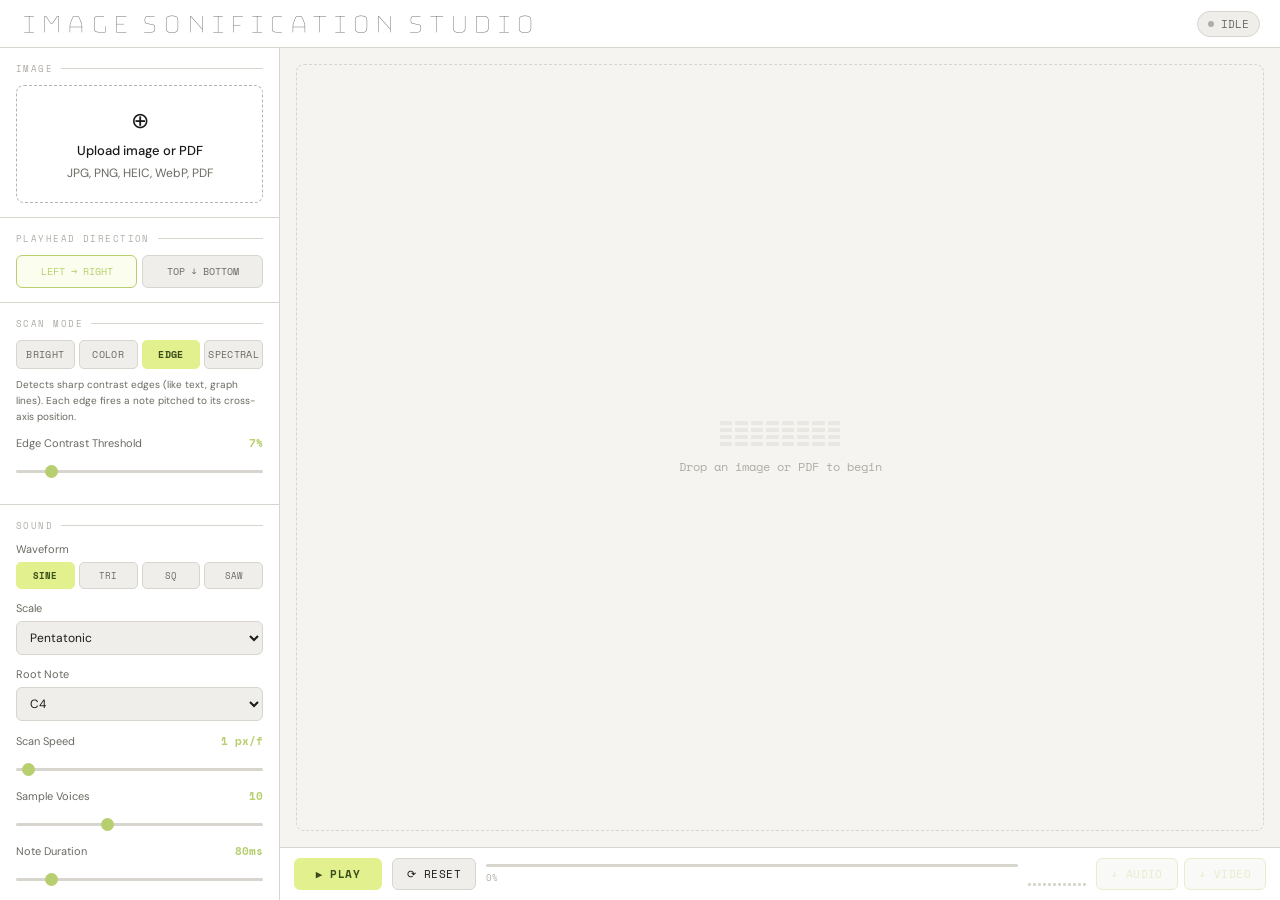
<file: index.html>
<!doctype html>
<html lang="en">
  <head>
    <meta charset="UTF-8" />
    <meta
      name="viewport"
      content="width=device-width, initial-scale=1.0, viewport-fit=cover"
    />
    <title>Sonify</title>
    <link
      rel="icon"
      href="data:image/svg+xml,<svg xmlns='http://www.w3.org/2000/svg' viewBox='0 0 100 100'><text y='.9em' font-size='90'>🎚️</text></svg>"
    />
    <link
      href="https://fonts.googleapis.com/css2?family=Space+Mono:wght@400;700&family=Bungee+Hairline&family=Pixelify+Sans:wght@400..700&family=Monofett&family=DM+Sans:wght@300;400;500&family=Libre+Barcode+39+Extended+Text&family=Silkscreen:wght@400;700&display=swap"
      rel="stylesheet"
    />
    <link rel="stylesheet" href="style.css" />
  </head>
  <body>
    <header>
      <div class="tagline">Image Sonification Studio</div>
      <div class="viz-wrap" id="vizWrap" style="display: none">
        <canvas id="vizCanvas"></canvas>
      </div>
      <div class="status-pill">
        <div class="status-dot" id="statusDot"></div>
        <span id="statusText">IDLE</span>
      </div>
    </header>

    <div class="main">
      <aside class="sidebar">
        <!-- IMAGE UPLOAD -->
        <div class="section">
          <div class="section-label">Image</div>
          <div class="drop-zone" id="dropZone">
            <input
              type="file"
              id="fileInput"
              accept="image/*,.heic,.heif,.pdf,application/pdf"
            />
            <span class="drop-icon">⊕</span>
            <div class="drop-text">
              <strong>Upload image or PDF</strong>
              JPG, PNG, HEIC, WebP, PDF
            </div>
          </div>
          <div id="pdfPageNav" style="display: none; margin-top: 8px">
            <div class="ctrl-header" style="margin-bottom: 4px">
              <span class="ctrl-name">PDF Page</span>
              <span class="ctrl-val" id="pdfPageInfo">1 / 1</span>
            </div>
            <div style="display: flex; gap: 6px">
              <button class="tog" id="pdfPrev" onclick="pdfChangePage(-1)">
                ◀ PREV
              </button>
              <button class="tog" id="pdfNext" onclick="pdfChangePage(1)">
                NEXT ▶
              </button>
            </div>
          </div>
        </div>

        <!-- PLAYHEAD DIRECTION -->
        <div class="section">
          <div class="section-label">Playhead Direction</div>
          <div class="dir-toggle">
            <button class="dir-btn active" id="dirLR" onclick="setDir('lr')">
              LEFT → RIGHT
            </button>
            <button class="dir-btn" id="dirTB" onclick="setDir('tb')">
              TOP ↓ BOTTOM
            </button>
          </div>
        </div>

        <!-- SCAN MODE -->
        <div class="section">
          <div class="section-label">Scan Mode</div>
          <div class="toggle-group mode-toggles">
            <button class="tog" onclick="setMode('bright', this)">
              BRIGHT
            </button>
            <button class="tog" onclick="setMode('color', this)">COLOR</button>
            <button class="tog active" onclick="setMode('edge', this)">
              EDGE
            </button>
            <button class="tog" onclick="setMode('spectral', this)">
              SPECTRAL
            </button>
          </div>
          <p
            style="
              font-size: 10px;
              color: var(--muted);
              margin-top: 8px;
              line-height: 1.6;
            "
            id="modeDesc"
          >
            Detects sharp contrast edges (like text, graph lines). Each edge
            fires a note pitched to its cross-axis position.
          </p>
          <div class="ctrl" id="edgeThresholdCtrl" style="margin-top: 10px">
            <div class="ctrl-header">
              <span class="ctrl-name">Edge Contrast Threshold</span>
              <span class="ctrl-val" id="edgeThresholdVal">7%</span>
            </div>
            <input
              type="range"
              id="edgeThresholdSlider"
              min="0.01"
              max="0.5"
              value="0.07"
              step="0.01"
            />
          </div>
          <div
            class="ctrl"
            id="brightnessFloorCtrl"
            style="margin-top: 10px; display: none"
          >
            <div class="ctrl-header">
              <span class="ctrl-name">Brightness Floor</span>
              <span class="ctrl-val" id="brightnessFloorVal">0%</span>
            </div>
            <input
              type="range"
              id="brightnessFloorSlider"
              min="0"
              max="1"
              value="0"
              step="0.01"
            />
            <div style="font-size: 9px; color: var(--muted); margin-top: 2px">
              Pixels darker than this → silent
            </div>
          </div>
          <div class="ctrl" id="brightnessCeilingCtrl" style="display: none">
            <div class="ctrl-header">
              <span class="ctrl-name">Brightness Ceiling</span>
              <span class="ctrl-val" id="brightnessCeilingVal">100%</span>
            </div>
            <input
              type="range"
              id="brightnessCeilingSlider"
              min="0"
              max="1"
              value="1"
              step="0.01"
            />
            <div style="font-size: 9px; color: var(--muted); margin-top: 2px">
              Pixels brighter than this → silent
            </div>
          </div>
        </div>

        <!-- MASK EDITOR -->
        <div class="section" id="edgeEditorSection" style="display: none">
          <div class="section-label">Mask Editor</div>
          <div style="display: flex; gap: 6px; margin-bottom: 10px">
            <button class="tog" id="overlayToggle" onclick="toggleOverlay()">
              SHOW EDGES
            </button>
            <button class="tog" id="editToggle" onclick="toggleEditMode()">
              EDIT MASK
            </button>
          </div>
          <div id="editTools" style="display: none">
            <div class="ctrl">
              <div class="ctrl-header">
                <span class="ctrl-name">Brush Size</span>
                <span class="ctrl-val" id="brushSizeVal">20px</span>
              </div>
              <input
                type="range"
                id="brushSizeSlider"
                min="3"
                max="80"
                value="20"
                step="1"
              />
            </div>
            <div style="display: flex; gap: 6px; margin-bottom: 10px">
              <button
                class="tog active"
                id="brushEraseBtn"
                onclick="setBrushMode(true)"
              >
                MASK
              </button>
              <button
                class="tog"
                id="brushRestoreBtn"
                onclick="setBrushMode(false)"
              >
                UNMASK
              </button>
            </div>
            <button class="btn" style="width: 100%" onclick="clearMask()">
              ✕ CLEAR MASK
            </button>
          </div>
        </div>

        <!-- SOUND SETTINGS -->
        <div class="section">
          <div class="section-label">Sound</div>

          <div class="ctrl">
            <div class="ctrl-header">
              <span class="ctrl-name">Waveform</span>
            </div>
            <div class="wave-group">
              <button class="wave-btn active" onclick="setWave('sine', this)">
                SINE
              </button>
              <button class="wave-btn" onclick="setWave('triangle', this)">
                TRI
              </button>
              <button class="wave-btn" onclick="setWave('square', this)">
                SQ
              </button>
              <button class="wave-btn" onclick="setWave('sawtooth', this)">
                SAW
              </button>
            </div>
          </div>

          <div class="ctrl">
            <div class="ctrl-header"><span class="ctrl-name">Scale</span></div>
            <select id="scaleSelect">
              <option value="pentatonic">Pentatonic</option>
              <option value="major">Major</option>
              <option value="minor">Natural Minor</option>
              <option value="dorian">Dorian</option>
              <option value="chromatic">Chromatic</option>
              <option value="wholetone">Whole Tone</option>
              <option value="blues">Blues</option>
            </select>
          </div>

          <div class="ctrl">
            <div class="ctrl-header">
              <span class="ctrl-name">Root Note</span>
            </div>
            <select id="rootSelect">
              <option value="48">C3</option>
              <option value="50">D3</option>
              <option value="52">E3</option>
              <option value="53">F3</option>
              <option value="55">G3</option>
              <option value="57">A3</option>
              <option value="60" selected>C4</option>
              <option value="64">E4</option>
              <option value="67">G4</option>
            </select>
          </div>

          <div class="ctrl">
            <div class="ctrl-header">
              <span class="ctrl-name">Scan Speed</span>
              <span class="ctrl-val" id="speedVal">1 px/f</span>
            </div>
            <input
              type="range"
              id="speedSlider"
              min="0.25"
              max="30"
              value="1"
              step="0.25"
            />
          </div>

          <div class="ctrl">
            <div class="ctrl-header">
              <span class="ctrl-name">Sample Voices</span>
              <span class="ctrl-val" id="voicesVal">10</span>
            </div>
            <input
              type="range"
              id="voicesSlider"
              min="2"
              max="24"
              value="10"
              step="1"
            />
          </div>

          <div class="ctrl">
            <div class="ctrl-header">
              <span class="ctrl-name">Note Duration</span>
              <span class="ctrl-val" id="durVal">80ms</span>
            </div>
            <input
              type="range"
              id="durSlider"
              min="20"
              max="500"
              value="80"
              step="5"
            />
          </div>

          <div class="ctrl">
            <div class="ctrl-header">
              <span class="ctrl-name">Volume</span>
              <span class="ctrl-val" id="volVal">65%</span>
            </div>
            <input
              type="range"
              id="volSlider"
              min="0"
              max="1"
              value="0.65"
              step="0.01"
            />
          </div>

          <div class="ctrl">
            <div class="ctrl-header">
              <span class="ctrl-name">Reverb Mix</span>
              <span class="ctrl-val" id="reverbVal">20%</span>
            </div>
            <input
              type="range"
              id="reverbSlider"
              min="0"
              max="1"
              value="0.2"
              step="0.01"
            />
          </div>

          <div class="ctrl">
            <div class="ctrl-header">
              <span class="ctrl-name">Pitch Range (semitones)</span>
              <span class="ctrl-val" id="rangeVal">24</span>
            </div>
            <input
              type="range"
              id="rangeSlider"
              min="6"
              max="48"
              value="24"
              step="1"
            />
          </div>
        </div>

        <!-- PLAYHEAD COLOR -->
        <div class="section">
          <div class="section-label">Playhead Color</div>
          <div style="display: flex; align-items: center; gap: 10px">
            <input
              type="color"
              id="lineColor"
              value="#e2f18e"
              style="
                width: 32px;
                height: 28px;
                border: 1px solid var(--border);
                border-radius: 4px;
                cursor: pointer;
                padding: 2px;
                background: none;
              "
            />
            <span style="font-size: 11px; color: var(--muted)"
              >Scan line color</span
            >
          </div>
        </div>
      </aside>

      <!-- CANVAS AREA -->
      <div class="canvas-area">
        <div class="canvas-wrap" id="canvasWrap">
          <div class="canvas-placeholder" id="placeholder">
            <div class="placeholder-grid" id="pgrid"></div>
            <span>Drop an image or PDF to begin</span>
          </div>
          <canvas id="mainCanvas" style="display: none"></canvas>
        </div>

        <div class="bottom-bar">
          <button
            class="btn btn-play"
            id="playBtn"
            disabled
            onclick="togglePlay()"
          >
            ▶ PLAY
          </button>
          <button class="btn" id="resetBtn" disabled onclick="resetScan()">
            ⟳ RESET
          </button>

          <div class="progress-wrap">
            <div
              class="progress-bar-bg"
              id="progressBg"
              onclick="seekClick(event)"
            >
              <div class="progress-bar-fill" id="progressFill"></div>
            </div>
            <div class="progress-pct" id="progressPct">0%</div>
          </div>

          <div class="vumeter" id="vuMeter"></div>

          <div class="rec-indicator" id="recIndicator">
            <div class="rec-dot"></div>
            REC
          </div>

          <div class="export-opts">
            <button
              class="btn btn-dl"
              id="dlAudio"
              disabled
              onclick="exportAudio()"
            >
              ↓ AUDIO
            </button>
            <button
              class="btn btn-dl"
              id="dlVideo"
              disabled
              onclick="exportVideo()"
            >
              ↓ VIDEO
            </button>
          </div>
        </div>
      </div>
    </div>

    <script src="script.js"></script>
  </body>
</html>
</file>
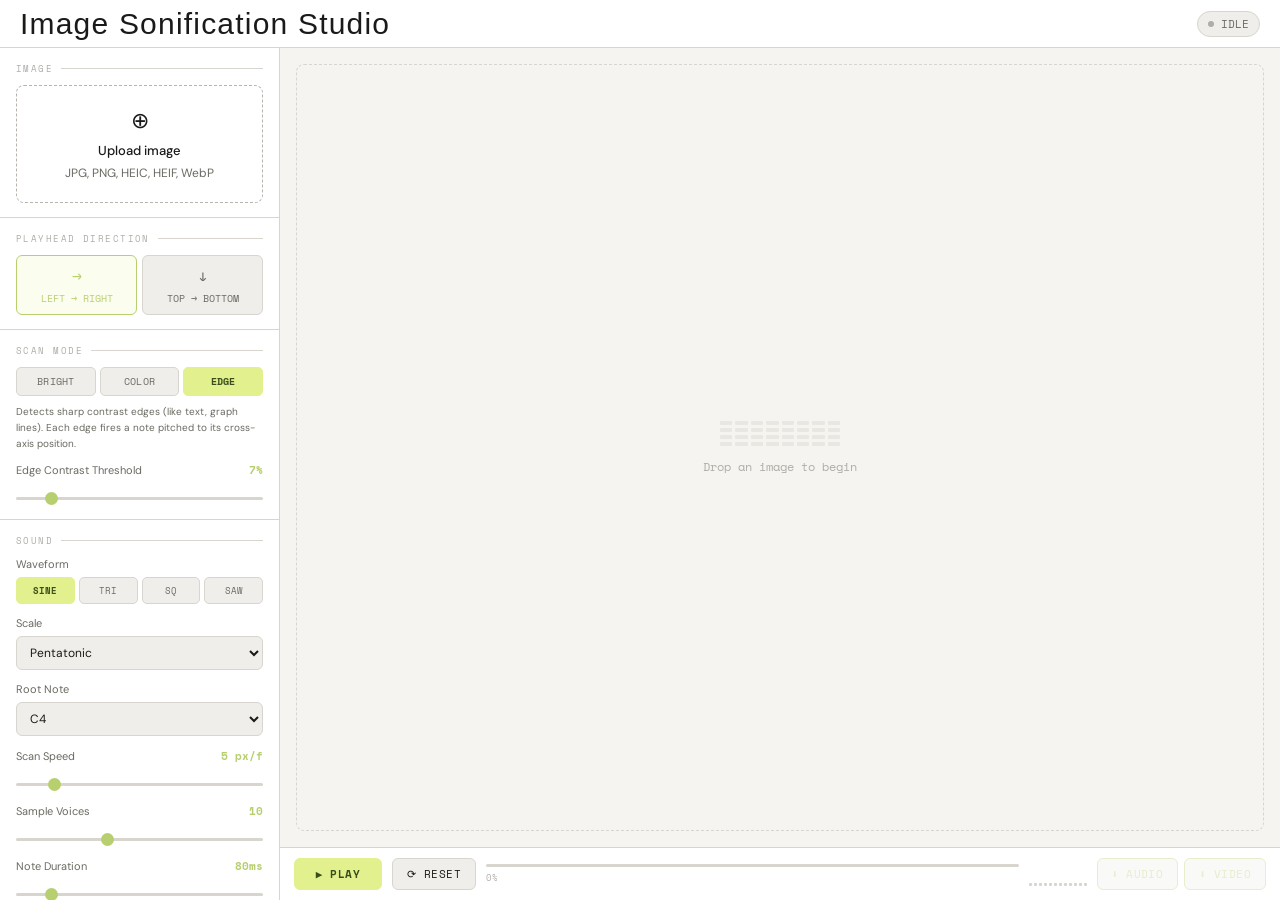
<file: sonify.html>
<!doctype html>
<html lang="en">
  <head>
    <meta charset="UTF-8" />
    <meta
      name="viewport"
      content="width=device-width, initial-scale=1.0, viewport-fit=cover"
    />
    <title>Sonify</title>
    <links
      rel="icon"
      href="data:image/svg+xml,<svg xmlns='http://www.w3.org/2000/svg' viewBox='0 0 100 100'><text y='.9em' font-size='90'>🔊</text></svg>"
    />
    <link
      href="https://fonts.googleapis.com/css2?family=Space+Mono:wght@400;700&family=DM+Sans:wght@300;400;500&display=swap"
      rel="stylesheet"
    />
    <link rel="stylesheet" href="style.css" />
  </head>
  <body>
    <header>
      <div class="tagline">Image Sonification Studio</div>
      <div class="status-pill">
        <div class="status-dot" id="statusDot"></div>
        <span id="statusText">IDLE</span>
      </div>
    </header>

    <div class="main">
      <aside class="sidebar">
        <div class="section">
          <div class="section-label">Image</div>
          <div class="drop-zone" id="dropZone">
            <input type="file" id="fileInput" accept="image/*,.heic,.heif" />
            <span class="drop-icon">⊕</span>
            <div class="drop-text">
              <strong>Upload image</strong>
              JPG, PNG, HEIC, HEIF, WebP
            </div>
          </div>
        </div>

        <div class="section">
          <div class="section-label">Playhead Direction</div>
          <div class="dir-toggle">
            <button class="dir-btn active" id="dirLR" onclick="setDir('lr')">
              <span class="dir-icon">→</span>LEFT → RIGHT
            </button>
            <button class="dir-btn" id="dirTB" onclick="setDir('tb')">
              <span class="dir-icon">↓</span>TOP → BOTTOM
            </button>
          </div>
        </div>

        <div class="section">
          <div class="section-label">Scan Mode</div>
          <div class="toggle-group">
            <button class="tog" onclick="setMode('bright', this)">
              BRIGHT
            </button>
            <button class="tog" onclick="setMode('color', this)">COLOR</button>
            <button class="tog active" onclick="setMode('edge', this)">
              EDGE
            </button>
          </div>
          <p
            style="
              font-size: 10px;
              color: var(--muted);
              margin-top: 8px;
              line-height: 1.6;
            "
            id="modeDesc"
          >
            Detects sharp contrast edges (like text, graph lines). Each edge
            fires a note pitched to its cross-axis position.
          </p>
          <div class="ctrl" id="edgeThresholdCtrl" style="margin-top: 10px">
            <div class="ctrl-header">
              <span class="ctrl-name">Edge Contrast Threshold</span>
              <span class="ctrl-val" id="edgeThresholdVal">7%</span>
            </div>
            <input
              type="range"
              id="edgeThresholdSlider"
              min="0.01"
              max="0.5"
              value="0.07"
              step="0.01"
            />
          </div>
        </div>

        <div class="section">
          <div class="section-label">Sound</div>

          <div class="ctrl">
            <div class="ctrl-header">
              <span class="ctrl-name">Waveform</span>
            </div>
            <div class="wave-group">
              <button class="wave-btn active" onclick="setWave('sine', this)">
                SINE
              </button>
              <button class="wave-btn" onclick="setWave('triangle', this)">
                TRI
              </button>
              <button class="wave-btn" onclick="setWave('square', this)">
                SQ
              </button>
              <button class="wave-btn" onclick="setWave('sawtooth', this)">
                SAW
              </button>
            </div>
          </div>

          <div class="ctrl">
            <div class="ctrl-header"><span class="ctrl-name">Scale</span></div>
            <select id="scaleSelect">
              <option value="pentatonic">Pentatonic</option>
              <option value="major">Major</option>
              <option value="minor">Natural Minor</option>
              <option value="dorian">Dorian</option>
              <option value="chromatic">Chromatic</option>
              <option value="wholetone">Whole Tone</option>
              <option value="blues">Blues</option>
            </select>
          </div>

          <div class="ctrl">
            <div class="ctrl-header">
              <span class="ctrl-name">Root Note</span>
            </div>
            <select id="rootSelect">
              <option value="48">C3</option>
              <option value="50">D3</option>
              <option value="52">E3</option>
              <option value="53">F3</option>
              <option value="55">G3</option>
              <option value="57">A3</option>
              <option value="60" selected>C4</option>
              <option value="64">E4</option>
              <option value="67">G4</option>
            </select>
          </div>

          <div class="ctrl">
            <div class="ctrl-header">
              <span class="ctrl-name">Scan Speed</span>
              <span class="ctrl-val" id="speedVal">5 px/f</span>
            </div>
            <input
              type="range"
              id="speedSlider"
              min="1"
              max="30"
              value="5"
              step="1"
            />
          </div>

          <div class="ctrl">
            <div class="ctrl-header">
              <span class="ctrl-name">Sample Voices</span>
              <span class="ctrl-val" id="voicesVal">10</span>
            </div>
            <input
              type="range"
              id="voicesSlider"
              min="2"
              max="24"
              value="10"
              step="1"
            />
          </div>

          <div class="ctrl">
            <div class="ctrl-header">
              <span class="ctrl-name">Note Duration</span>
              <span class="ctrl-val" id="durVal">80ms</span>
            </div>
            <input
              type="range"
              id="durSlider"
              min="20"
              max="500"
              value="80"
              step="5"
            />
          </div>

          <div class="ctrl">
            <div class="ctrl-header">
              <span class="ctrl-name">Volume</span>
              <span class="ctrl-val" id="volVal">65%</span>
            </div>
            <input
              type="range"
              id="volSlider"
              min="0"
              max="1"
              value="0.65"
              step="0.01"
            />
          </div>

          <div class="ctrl">
            <div class="ctrl-header">
              <span class="ctrl-name">Reverb Mix</span>
              <span class="ctrl-val" id="reverbVal">20%</span>
            </div>
            <input
              type="range"
              id="reverbSlider"
              min="0"
              max="1"
              value="0.2"
              step="0.01"
            />
          </div>

          <div class="ctrl">
            <div class="ctrl-header">
              <span class="ctrl-name">Pitch Range (semitones)</span>
              <span class="ctrl-val" id="rangeVal">24</span>
            </div>
            <input
              type="range"
              id="rangeSlider"
              min="6"
              max="48"
              value="24"
              step="1"
            />
          </div>
        </div>

        <div class="section">
          <div class="section-label">Playhead Color</div>
          <div style="display: flex; align-items: center; gap: 10px">
            <input
              type="color"
              id="lineColor"
              value="#e2f18e"
              style="
                width: 32px;
                height: 28px;
                border: 1px solid var(--border);
                border-radius: 4px;
                cursor: pointer;
                padding: 2px;
                background: none;
              "
            />
            <span style="font-size: 11px; color: var(--muted)"
              >Scan line color</span
            >
          </div>
        </div>
      </aside>

      <div class="canvas-area">
        <div class="canvas-wrap" id="canvasWrap">
          <div class="canvas-placeholder" id="placeholder">
            <div class="placeholder-grid" id="pgrid"></div>
            <span>Drop an image to begin</span>
          </div>
          <canvas id="mainCanvas" style="display: none"></canvas>
        </div>

        <div class="viz-wrap" id="vizWrap" style="display: none">
          <canvas id="vizCanvas"></canvas>
        </div>

        <div class="bottom-bar">
          <button
            class="btn btn-play"
            id="playBtn"
            disabled
            onclick="togglePlay()"
          >
            ▶ PLAY
          </button>
          <button class="btn" id="resetBtn" disabled onclick="resetScan()">
            ⟳ RESET
          </button>

          <div class="progress-wrap">
            <div
              class="progress-bar-bg"
              id="progressBg"
              onclick="seekClick(event)"
            >
              <div class="progress-bar-fill" id="progressFill"></div>
            </div>
            <div class="progress-pct" id="progressPct">0%</div>
          </div>

          <div class="vumeter" id="vuMeter"></div>

          <div class="rec-indicator" id="recIndicator">
            <div class="rec-dot"></div>
            REC
          </div>

          <div class="export-opts">
            <button
              class="btn btn-dl"
              id="dlAudio"
              disabled
              onclick="exportAudio()"
            >
              ⬇ AUDIO
            </button>
            <button
              class="btn btn-dl"
              id="dlVideo"
              disabled
              onclick="exportVideo()"
            >
              ⬇ VIDEO
            </button>
          </div>
        </div>
      </div>
    </div>

    <script src="script.js"></script>
  </body>
</html>
</file>
<file: style.css>
:root {
  --bg: #f5f4f0;
  --surface: #ffffff;
  --panel: #f0eeea;
  --border: #d8d5ce;
  --border-bright: #b8b4ac;
  --accent: #e2f18e;
  --accent-dark: #b8cf6f;
  --text: #1a1a18;
  --muted: #6a6a62;
  --dimmed: #b0ada6;
  --mono: "Space Mono", monospace;
  --sans: "DM Sans", sans-serif;
}
* {
  box-sizing: border-box;
  margin: 0;
  padding: 0;
}
html,
body {
  height: 100%;
  overflow: hidden;
}
body {
  background: var(--bg);
  color: var(--text);
  font-family: var(--sans);
}

header {
  display: flex;
  align-items: center;
  justify-content: space-between;
  padding: 12px 20px;
  border-bottom: 1px solid var(--border);
  background: var(--surface);
  flex-shrink: 0;
  height: 48px;
}
.tagline {
  font-size: 30px;
  color: var(--text);
  letter-spacing: 0.04em;
    font-family: "Bungee Hairline", sans-serif;
  /* font-family: "Libre Barcode 39 Extended Text", sans-serif; */
}
/* .tagline {
  font-size: 11px;
  color: var(--muted);
  letter-spacing: 0.12em;
  text-transform: uppercase;
  font-family: var(--mono);
} */
.status-pill {
  font-family: var(--mono);
  font-size: 11px;
  padding: 4px 10px;
  border: 1px solid var(--border);
  border-radius: 20px;
  color: var(--muted);
  display: flex;
  align-items: center;
  gap: 7px;
  background: var(--panel);
}
.status-dot {
  width: 6px;
  height: 6px;
  border-radius: 50%;
  background: var(--dimmed);
  transition: all 0.3s;
  flex-shrink: 0;
}
.status-dot.active {
  background: var(--accent);
  box-shadow: 0 0 6px var(--accent);
}

.main {
  display: grid;
  grid-template-columns: 280px 1fr;
  height: calc(100vh - 48px);
  overflow: hidden;
}

/* LEFT — scrollable */
.sidebar {
  border-right: 1px solid var(--border);
  overflow-y: auto;
  overflow-x: hidden;
  background: var(--surface);
  display: flex;
  flex-direction: column;
}
.sidebar::-webkit-scrollbar {
  width: 3px;
}
.sidebar::-webkit-scrollbar-track {
  background: transparent;
}
.sidebar::-webkit-scrollbar-thumb {
  background: var(--border);
  border-radius: 2px;
}

.section {
  padding: 14px 16px;
  border-bottom: 1px solid var(--border);
}
.section-label {
  font-family: var(--mono);
      /* font-family: "Bungee Hairline", sans-serif; */

  font-size: 9px;
  letter-spacing: 0.16em;
  text-transform: uppercase;
  color: var(--dimmed);
  margin-bottom: 10px;
  display: flex;
  align-items: center;
  gap: 8px;
}
.section-label::after {
  content: "";
  flex: 1;
  height: 1px;
  background: var(--border);
}

.drop-zone {
  border: 1.5px dashed var(--border-bright);
  border-radius: 8px;
  padding: 20px 12px;
  text-align: center;
  cursor: pointer;
  transition: all 0.2s;
  position: relative;
  overflow: hidden;
}
.drop-zone:hover,
.drop-zone.drag-over {
  border-color: var(--accent);
  background: rgba(226, 241, 142, 0.15);
}
.drop-zone input {
  position: absolute;
  inset: 0;
  opacity: 0;
  cursor: pointer;
  width: 100%;
  height: 100%;
}
.drop-icon {
  font-size: 22px;
  margin-bottom: 6px;
  display: block;
}
.drop-text {
  font-size: 12px;
  color: var(--muted);
  line-height: 1.5;
}
.drop-text strong {
  color: var(--text);
  display: block;
  margin-bottom: 3px;
  font-weight: 500;
  font-size: 13px;
}

.ctrl {
  margin-bottom: 12px;
}
.ctrl:last-child {
  margin-bottom: 0;
}
.ctrl-header {
  display: flex;
  justify-content: space-between;
  align-items: baseline;
  margin-bottom: 6px;
}
.ctrl-name {
  font-size: 11px;
  color: var(--muted);
}
.ctrl-val {
  font-family: var(--mono);
  font-size: 11px;
  color: var(--accent-dark);
  font-weight: 700;
}

input[type="range"] {
  width: 100%;
  appearance: none;
  height: 3px;
  border-radius: 2px;
  background: var(--border);
  outline: none;
  cursor: pointer;
}
input[type="range"]::-webkit-slider-thumb {
  appearance: none;
  width: 13px;
  height: 13px;
  border-radius: 50%;
  background: var(--accent-dark);
  cursor: pointer;
  transition: transform 0.15s;
}
input[type="range"]::-webkit-slider-thumb:hover {
  transform: scale(1.3);
}

select {
  width: 100%;
  background: var(--panel);
  border: 1px solid var(--border);
  color: var(--text);
  font-family: var(--sans);
  font-size: 12px;
  padding: 7px 9px;
  border-radius: 6px;
  cursor: pointer;
  outline: none;
  transition: border-color 0.2s;
}
select:focus {
  border-color: var(--accent-dark);
}

.toggle-group {
  display: flex;
  gap: 4px;
}
.tog {
  flex: 1;
  padding: 6px 0;
  font-size: 10px;
  font-family: var(--mono);
  text-align: center;
  border: 1px solid var(--border);
  border-radius: 5px;
  cursor: pointer;
  color: var(--muted);
  transition: all 0.15s;
  background: var(--panel);
  letter-spacing: 0.03em;
}
.tog.active {
  background: var(--accent);
  color: #3a4d1a;
  border-color: var(--accent);
  font-weight: 700;
}
.tog:hover:not(.active) {
  border-color: var(--border-bright);
  color: var(--text);
}

.dir-toggle {
  display: grid;
  grid-template-columns: 1fr 1fr;
  gap: 5px;
}
.dir-btn {
  padding: 8px 6px;
  border: 1px solid var(--border);
  border-radius: 6px;
  cursor: pointer;
  text-align: center;
  transition: all 0.15s;
  background: var(--panel);
  color: var(--muted);
  font-size: 10px;
  font-family: var(--mono);
}
.dir-btn .dir-icon {
  font-size: 16px;
  display: block;
  margin-bottom: 3px;
}
.dir-btn.active {
  border-color: var(--accent-dark);
  color: var(--accent-dark);
  background: rgba(226, 241, 142, 0.15);
}
.dir-btn:hover:not(.active) {
  border-color: var(--border-bright);
}

.wave-group {
  display: grid;
  grid-template-columns: repeat(4, 1fr);
  gap: 4px;
}
.wave-btn {
  padding: 6px 3px;
  border: 1px solid var(--border);
  border-radius: 5px;
  cursor: pointer;
  text-align: center;
  font-size: 9px;
  font-family: var(--mono);
  color: var(--muted);
  transition: all 0.15s;
  background: var(--panel);
}
.wave-btn.active {
  background: var(--accent);
  border-color: var(--accent);
  color: #3a4d1a;
  font-weight: 700;
}
.wave-btn:hover:not(.active) {
  border-color: var(--border-bright);
  color: var(--text);
}

/* RIGHT — fixed height, no overflow */
.canvas-area {
  display: flex;
  flex-direction: column;
  background: var(--bg);
  height: 100%;
  overflow: hidden;
  min-height: 0;
}
.canvas-wrap {
  flex: 1 1 0;
  display: flex;
  align-items: center;
  justify-content: center;
  padding: 16px;
  min-height: 0;
  overflow: hidden;
}
canvas#mainCanvas {
  max-width: 100%;
  max-height: 100%;
  display: block;
  border: 1px solid var(--border);
  border-radius: 4px;
}
.canvas-placeholder {
  border: 1px dashed var(--border);
  border-radius: 8px;
  width: 100%;
  height: 100%;
  display: flex;
  flex-direction: column;
  align-items: center;
  justify-content: center;
  color: var(--dimmed);
  font-family: var(--mono);
  font-size: 12px;
  gap: 12px;
}
.placeholder-grid {
  display: grid;
  grid-template-columns: repeat(8, 1fr);
  gap: 3px;
  opacity: 0.4;
  width: 120px;
}
.pg-cell {
  height: 4px;
  background: var(--border);
  border-radius: 1px;
}

.viz-wrap {
  flex: 1;
  height: 32px;
  margin: 0 16px;
  overflow: hidden;
  border-radius: 4px;
}
canvas#vizCanvas {
  width: 100%;
  height: 32px;
  display: block;
}

/* BOTTOM BAR — never wraps on desktop, fixed height */
.bottom-bar {
  flex-shrink: 0;
  padding: 10px 14px;
  border-top: 1px solid var(--border);
  display: flex;
  align-items: center;
  gap: 10px;
  background: var(--surface);
  flex-wrap: nowrap;
  overflow: hidden;
}
.btn {
  padding: 7px 14px;
  border-radius: 6px;
  font-family: var(--mono);
  font-size: 11px;
  letter-spacing: 0.04em;
  cursor: pointer;
  border: 1px solid var(--border);
  background: var(--panel);
  color: var(--text);
  transition: all 0.15s;
  white-space: nowrap;
  flex-shrink: 0;
}
.btn:hover {
  border-color: var(--border-bright);
  background: var(--bg);
}
.btn-play {
  background: var(--accent);
  color: #3a4d1a;
  border-color: var(--accent);
  font-weight: 700;
  min-width: 88px;
}
.btn-play:hover {
  background: #cfe599;
  border-color: #cfe599;
}
.btn-play.playing {
  background: var(--accent-dark);
  border-color: var(--accent-dark);
  color: #fff;
}
.btn-dl {
  border-color: var(--accent-dark);
  color: var(--accent-dark);
}
.btn-dl:hover {
  background: rgba(226, 241, 142, 0.15);
}
.btn-dl:disabled {
  opacity: 0.35;
  cursor: not-allowed;
}
.btn-save-ready {
  background: var(--accent) !important;
  border-color: var(--accent-dark) !important;
  color: #3a4d1a !important;
  font-weight: 700;
}

.progress-wrap {
  flex: 1 1 0;
  min-width: 40px;
}
.progress-bar-bg {
  height: 3px;
  background: var(--border);
  border-radius: 2px;
  cursor: pointer;
}
.progress-bar-fill {
  height: 100%;
  background: var(--accent-dark);
  border-radius: 2px;
  transition: width 0.05s;
  width: 0%;
}
.progress-pct {
  font-family: var(--mono);
  font-size: 9px;
  color: var(--dimmed);
  margin-top: 4px;
}

.vumeter {
  display: flex;
  gap: 2px;
  align-items: flex-end;
  height: 24px;
  flex-shrink: 0;
}
.vu-bar {
  width: 3px;
  border-radius: 1px;
  background: var(--border);
  transition: height 0.06s;
  min-height: 3px;
}

.rec-indicator {
  display: none;
  align-items: center;
  gap: 5px;
  font-family: var(--mono);
  font-size: 10px;
  color: #c00;
  flex-shrink: 0;
}
.rec-dot {
  width: 7px;
  height: 7px;
  border-radius: 50%;
  background: #e00;
  animation: blink 1s infinite;
}
@keyframes blink {
  0%,
  100% {
    opacity: 1;
  }
  50% {
    opacity: 0.2;
  }
}
.export-opts {
  display: flex;
  gap: 6px;
  flex-shrink: 0;
}

/* ── MOBILE ───────────────────────────────────────────────────────────── */
@media (max-width: 640px) {
  header {
    height: 40px;
    padding: 8px 12px;
  }
  .tagline {
    font-size: 15px;
  }

  .main {
    display: flex;
    flex-direction: column;
    height: calc(100vh - 40px);
    /* Use dvh for browsers that support it, for better mobile address-bar handling */
    height: calc(100dvh - 40px);
    overflow: hidden;
  }

  /* Sidebar: compact, capped, scrollable */
  .sidebar {
    flex: 0 0 auto;
    border-right: none;
    border-bottom: 1px solid var(--border);
    max-height: 40vh;
    overflow-y: auto;
  }
  .section {
    padding: 8px 12px;
  }
  .section-label {
    font-size: 8px;
    margin-bottom: 8px;
  }
  .drop-zone {
    padding: 10px;
  }
  .drop-icon {
    font-size: 18px;
    margin-bottom: 3px;
  }
  .drop-text {
    font-size: 10px;
  }
  .drop-text strong {
    font-size: 11px;
  }
  .ctrl {
    margin-bottom: 8px;
  }
  .ctrl-name,
  .ctrl-val {
    font-size: 10px;
  }
  select {
    font-size: 11px;
    padding: 5px 7px;
  }
  .dir-btn {
    padding: 5px 4px;
    font-size: 9px;
  }
  .dir-btn .dir-icon {
    font-size: 13px;
    margin-bottom: 2px;
  }
  .tog {
    padding: 5px 0;
    font-size: 9px;
  }
  .wave-btn {
    padding: 5px 2px;
    font-size: 8px;
  }

  /* Canvas area: flex fills remaining height */
  .canvas-area {
    flex: 1 1 0;
    min-height: 0;
    overflow: hidden;
  }
  .canvas-wrap {
    padding: 10px;
  }

  /* Bottom bar: two rows — controls top, progress bottom */
  .bottom-bar {
    flex-shrink: 0;
    flex-wrap: wrap;
    padding: 8px 10px;
    gap: 6px;
    align-items: center;
  }
  .btn {
    padding: 6px 10px;
    font-size: 10px;
  }
  .btn-play {
    min-width: 72px;
  }
  .progress-wrap {
    order: 99;
    flex-basis: 100%;
    min-width: 0;
  }
  .vumeter {
    display: none;
  }
}
</file>
